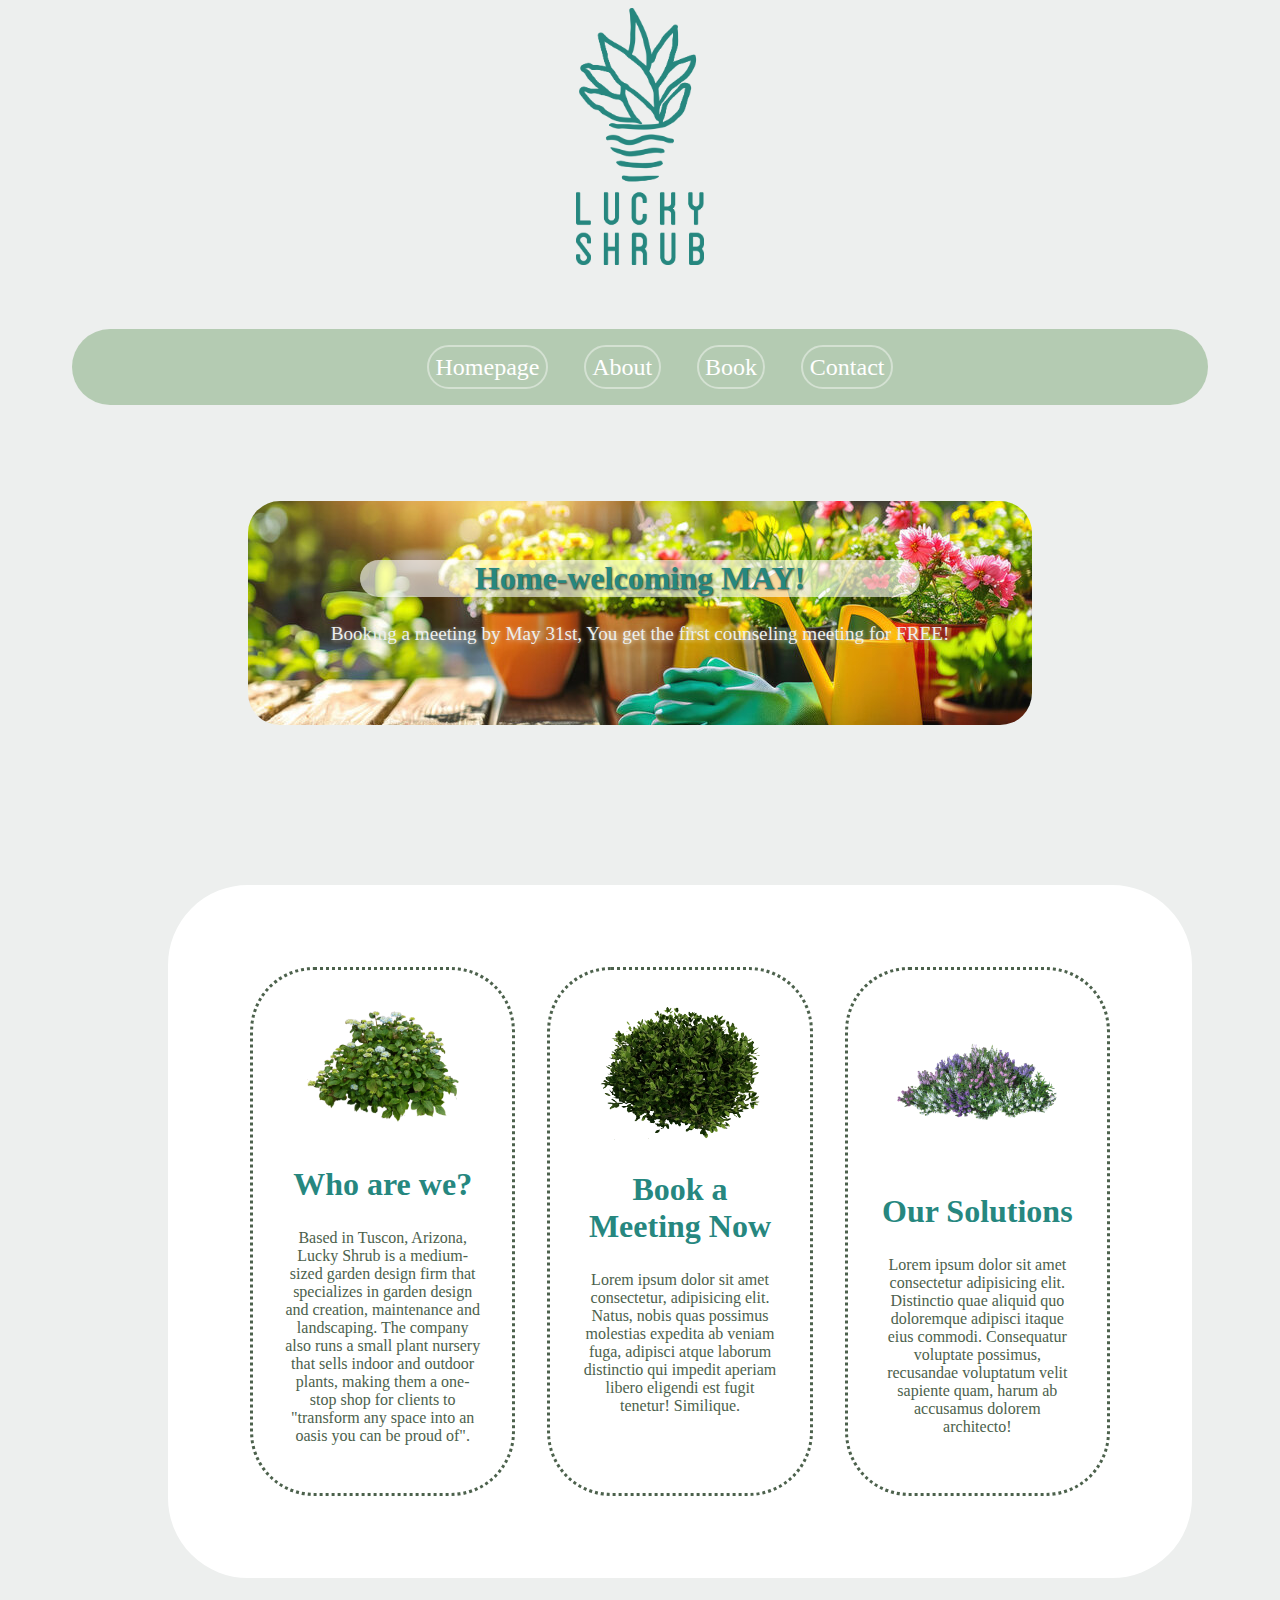
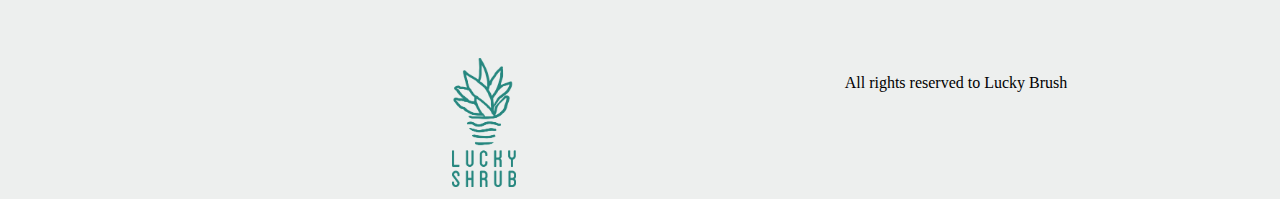
<file: index.html>
<!DOCTYPE html>
<html lang="en">
<head>
    <meta charset="UTF-8">
    <meta name="viewport" content="width=device-width, initial-scale=1.0">
    <meta name="description" content="The official site of Lucky Brush, gradening and design solutions">
    <meta name="author" content="Lucky Brush">
    <meta name="image" content="Logo.png">
    <link rel="stylesheet" href="style.css">
    <title>Lucky Brush</title>
    <meta property="og:title" content="Lucky Brush - Gardening and design solutions">
    <meta property="og:type" content="website">
    <meta property="og:url" content="https://www.LuckyBrush">
    <meta property="og:description" content="The official site of Lucky Brush, gradening and design solutions">
    <meta property="og:image" content="Logo.png">
</head>
<body>
    <header>
      <img src="Logo.png">  
    </header>
    <nav>
        <ul>
            <li><a href="index.html">Homepage</a></li>
            <li><a href="#main_content_section">About</a></li>
            <li><a href="#book">Book</a></li>
            <li><a href="#contact">Contact</a></li>
        </ul>
    </nav>
    <main>
        <section id="promotion">
            <article>
                <h2>Home-welcoming MAY!</h2>
                <p>Booking a meeting by May 31st, You get the first counseling meeting for FREE! </p>
            </article>
        </section>
        <section id="main_content_section">
           <article class="about_card">
            <img src="bush1.png">
            <h2>Who are we?</h2>
            <p>Based in Tuscon, Arizona, Lucky Shrub is a medium-sized garden design firm that specializes in garden design and creation, maintenance and landscaping. The company also runs a small plant nursery that sells indoor and outdoor plants, making them a one-stop shop for clients to "transform any space into an oasis you can be proud of".</p>
           </article> 

           <article class="about_card">
            <img src="bush2.png">
            <h2>Book a Meeting Now</h2>
            <p>Lorem ipsum dolor sit amet consectetur, adipisicing elit. Natus, nobis quas possimus molestias expedita ab veniam fuga, adipisci atque laborum distinctio qui impedit aperiam libero eligendi est fugit tenetur! Similique.</p>
           </article>

           <article class="about_card">
            <img src="bush3.png">
            <h2>Our Solutions</h2>
            <p>Lorem ipsum dolor sit amet consectetur adipisicing elit. Distinctio quae aliquid quo doloremque adipisci itaque eius commodi. Consequatur voluptate possimus, recusandae voluptatum velit sapiente quam, harum ab accusamus dolorem architecto!</p>
           </article>
        </section>

        <footer>
            <div id="logo">
                <img src="Logo.png">
            </div>

            <div id="copyright">
                <p>All rights reserved to Lucky Brush</p>
            </div>
        </footer>
    </main>
    
</body>
</html>
</file>
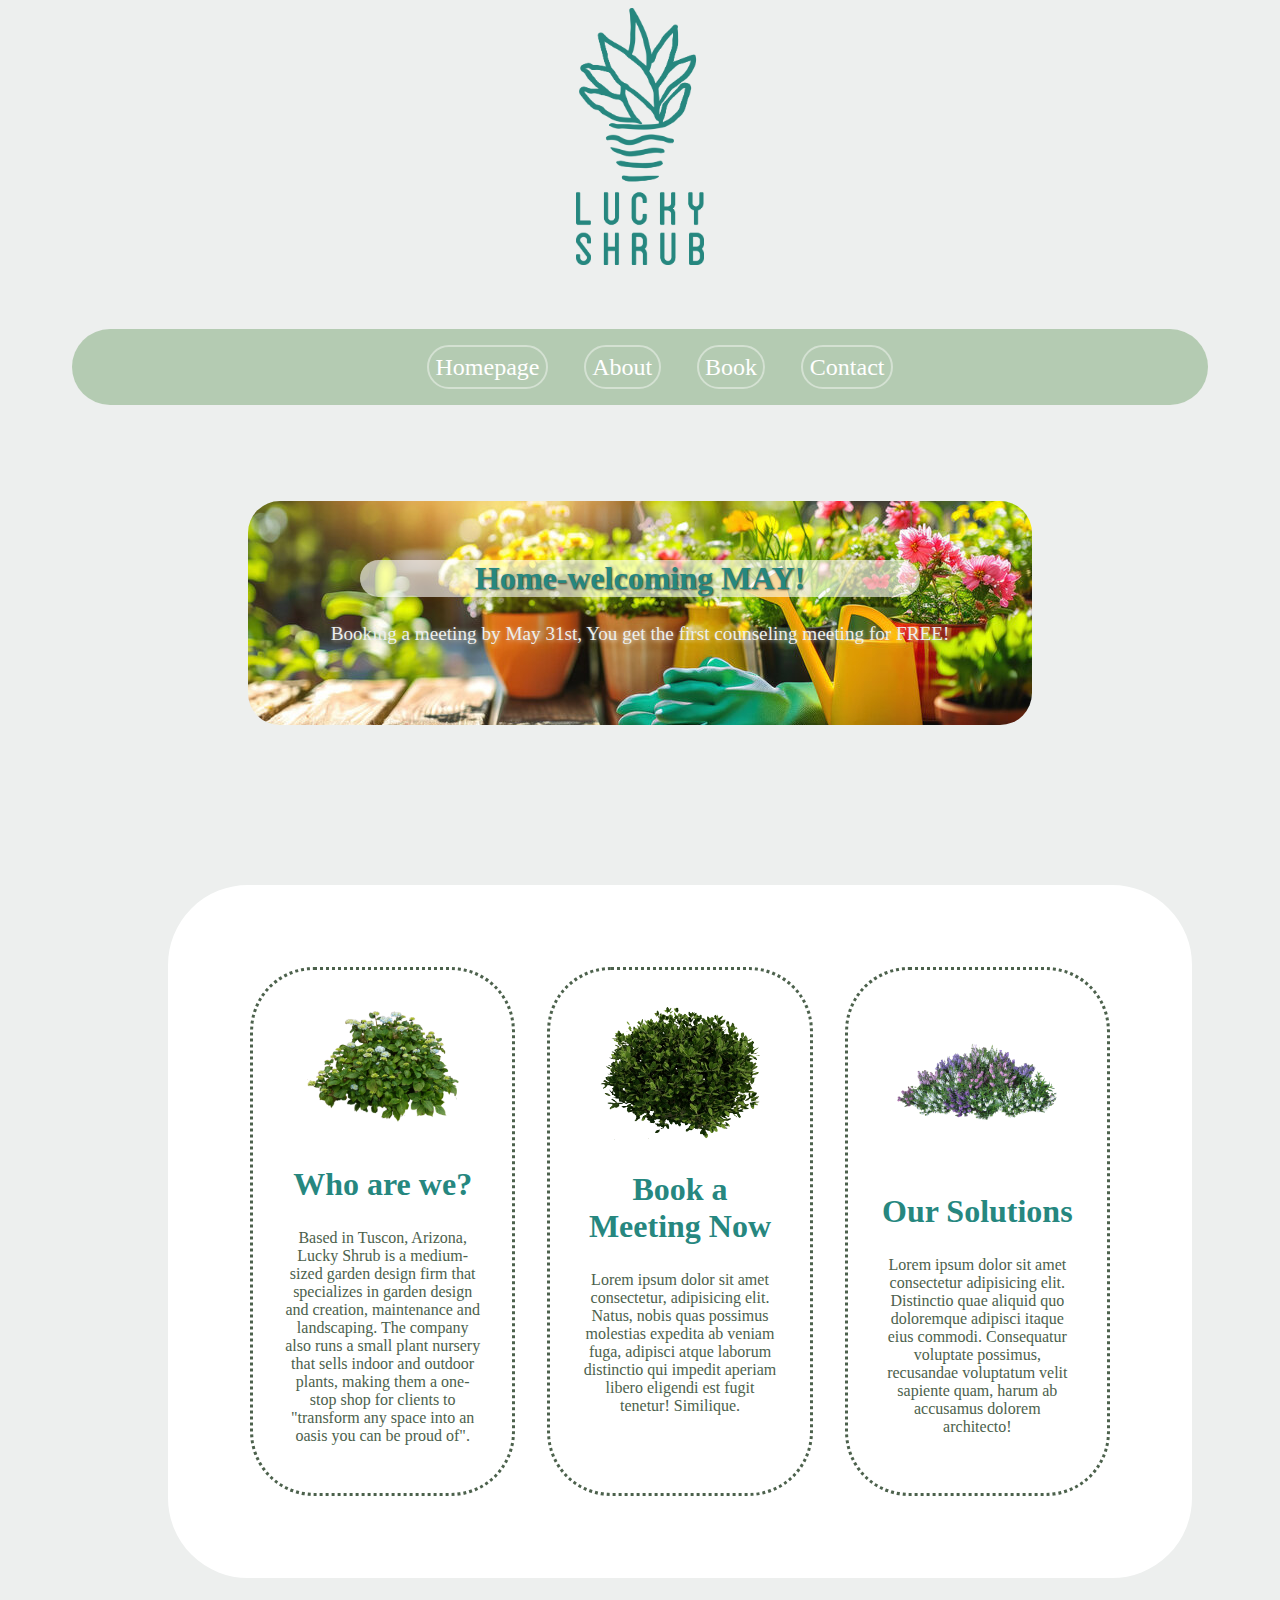
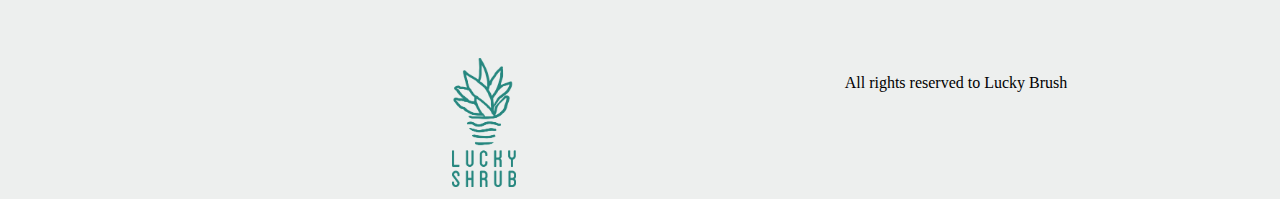
<file: main.html>
<!DOCTYPE html>
<html lang="en">
<head>
    <meta charset="UTF-8">
    <meta name="viewport" content="width=device-width, initial-scale=1.0">
    <link rel="stylesheet" href="style.css">
    <title>Lucky Brush</title>
</head>
<body>
    <header>
      <img src="Logo.png">  
    </header>
    <nav>
        <ul>
            <li><a href="main.html">Homepage</a></li>
            <li><a href="#main_content_section">About</a></li>
            <li><a href="#book">Book</a></li>
            <li><a href="#contact">Contact</a></li>
        </ul>
    </nav>
    <main>
        <section id="promotion">
            <article>
                <h2>Home-welcoming MAY!</h2>
                <p>Booking a meeting by May 31st, You get the first counseling meeting for FREE! </p>
            </article>
        </section>
        <section id="main_content_section">
           <article class="about_card">
            <img src="bush1.png">
            <h2>Who are we?</h2>
            <p>Based in Tuscon, Arizona, Lucky Shrub is a medium-sized garden design firm that specializes in garden design and creation, maintenance and landscaping. The company also runs a small plant nursery that sells indoor and outdoor plants, making them a one-stop shop for clients to "transform any space into an oasis you can be proud of".</p>
           </article> 

           <article class="about_card">
            <img src="bush2.png">
            <h2>Book a Meeting Now</h2>
            <p>Lorem ipsum dolor sit amet consectetur, adipisicing elit. Natus, nobis quas possimus molestias expedita ab veniam fuga, adipisci atque laborum distinctio qui impedit aperiam libero eligendi est fugit tenetur! Similique.</p>
           </article>

           <article class="about_card">
            <img src="bush3.png">
            <h2>Our Solutions</h2>
            <p>Lorem ipsum dolor sit amet consectetur adipisicing elit. Distinctio quae aliquid quo doloremque adipisci itaque eius commodi. Consequatur voluptate possimus, recusandae voluptatum velit sapiente quam, harum ab accusamus dolorem architecto!</p>
           </article>
        </section>

        <footer>
            <div id="logo">
                <img src="Logo.png">
            </div>

            <div id="copyright">
                <p>All rights reserved to Lucky Brush</p>
            </div>
        </footer>
    </main>
    
</body>
</html>
</file>
<file: style.css>
a{
    color: inherit;
    text-decoration: inherit;
}

*{
    scroll-behavior: smooth;
}


header > img{
    display: block;
    width: 10vw;
    margin-left: auto;
    margin-right: auto;
}

body {
    background-color: #EDEFEE;
    font-family:'Gill Sans MT';
    margin: 5%, 5%, 3rem, 3rem;
}

h1{
    font-size: 3rem;
}

h2{
    font-size: 2rem;
    color:#26877F;
    transition: 0.2s ease-in-out;
}


#promotion article{
    margin-top: 2rem;
    color:#EDEFEE;
    font-size: larger;
    text-shadow: #edefeea9 1px 1px 4px;
    background-image: url(promotion_banner.jpg);
    background-repeat: no-repeat;
    background-position: center center;
    border-radius: 2rem;
    background-size: cover;
    height: 10rem;
    margin-left: 15rem;
    margin-right: 15rem;
    padding: 2rem;
    cursor: pointer;
    transition: 0.4s ease-in-out;
}

#promotion article:hover{
    background-image: url(promotion_banner_blurred.jpg);
    text-shadow: #9080BC 2px 1px 4px;

}

#promotion h2{
    background-color: rgba(255, 255, 255, 0.61);
    text-shadow: #0000009c 1px 1px 2px;
    border-radius: 4rem;
    margin-left: 5rem;
    margin-right: 5rem;
    animation: textsway 2s infinite;
}


nav{
    background: #9ab995ad;
    border-radius: 8rem;
    margin: 4rem;
}

nav ul{
    list-style: none;
    text-align: center;
}

nav li {
    display: inline-block;
    color: white;
    font-size: 1.5rem;
    margin: 1rem 1rem 1rem 1rem;
    border: 2px solid rgba(255, 255, 255, 0.425);
    border-radius: 2rem;
    padding: 0.4rem;
    transition: 0.2s ease-in-out;
}

nav li:hover{
    color: #9080BC;
    border: 2px dotted #4C614C;
}

section {
    display: flex;
    text-align: center;
    justify-content: center;

}

#main_content_section{
    margin: 10rem 5rem 5rem 10rem;
    border: 2px solid rgb(255, 255, 255);
    background-color: #ffffff;
    border-radius: 5rem;
    padding: 4rem;
}

#main_content_section p{
    color: #4C614C;
}

.about_card{
    border: 3px dotted #4C614C ;
    border-radius: 4rem;
    padding: 2rem;
    margin: 1rem;
    transition: 0.2s ease-in-out;
    cursor: pointer;
}

.about_card:hover{
    scale: 1.02;
    h2{
        color:#9080BC;
    }
}

@keyframes textsway{
    0% {
        transform: scale(1.0);
    }
    50% {
        transform: scale(1.02);
    }
    100%{
        transform: scale(1);
    }
}


article{
    flex: 1;
}

section img {
    width: 10rem;
}

footer{
    display: flex;
    text-align: center;
}

footer div{
    flex: 1;
}

div img{
    width: 4rem;
    margin-left: 20rem;
}
</file>
